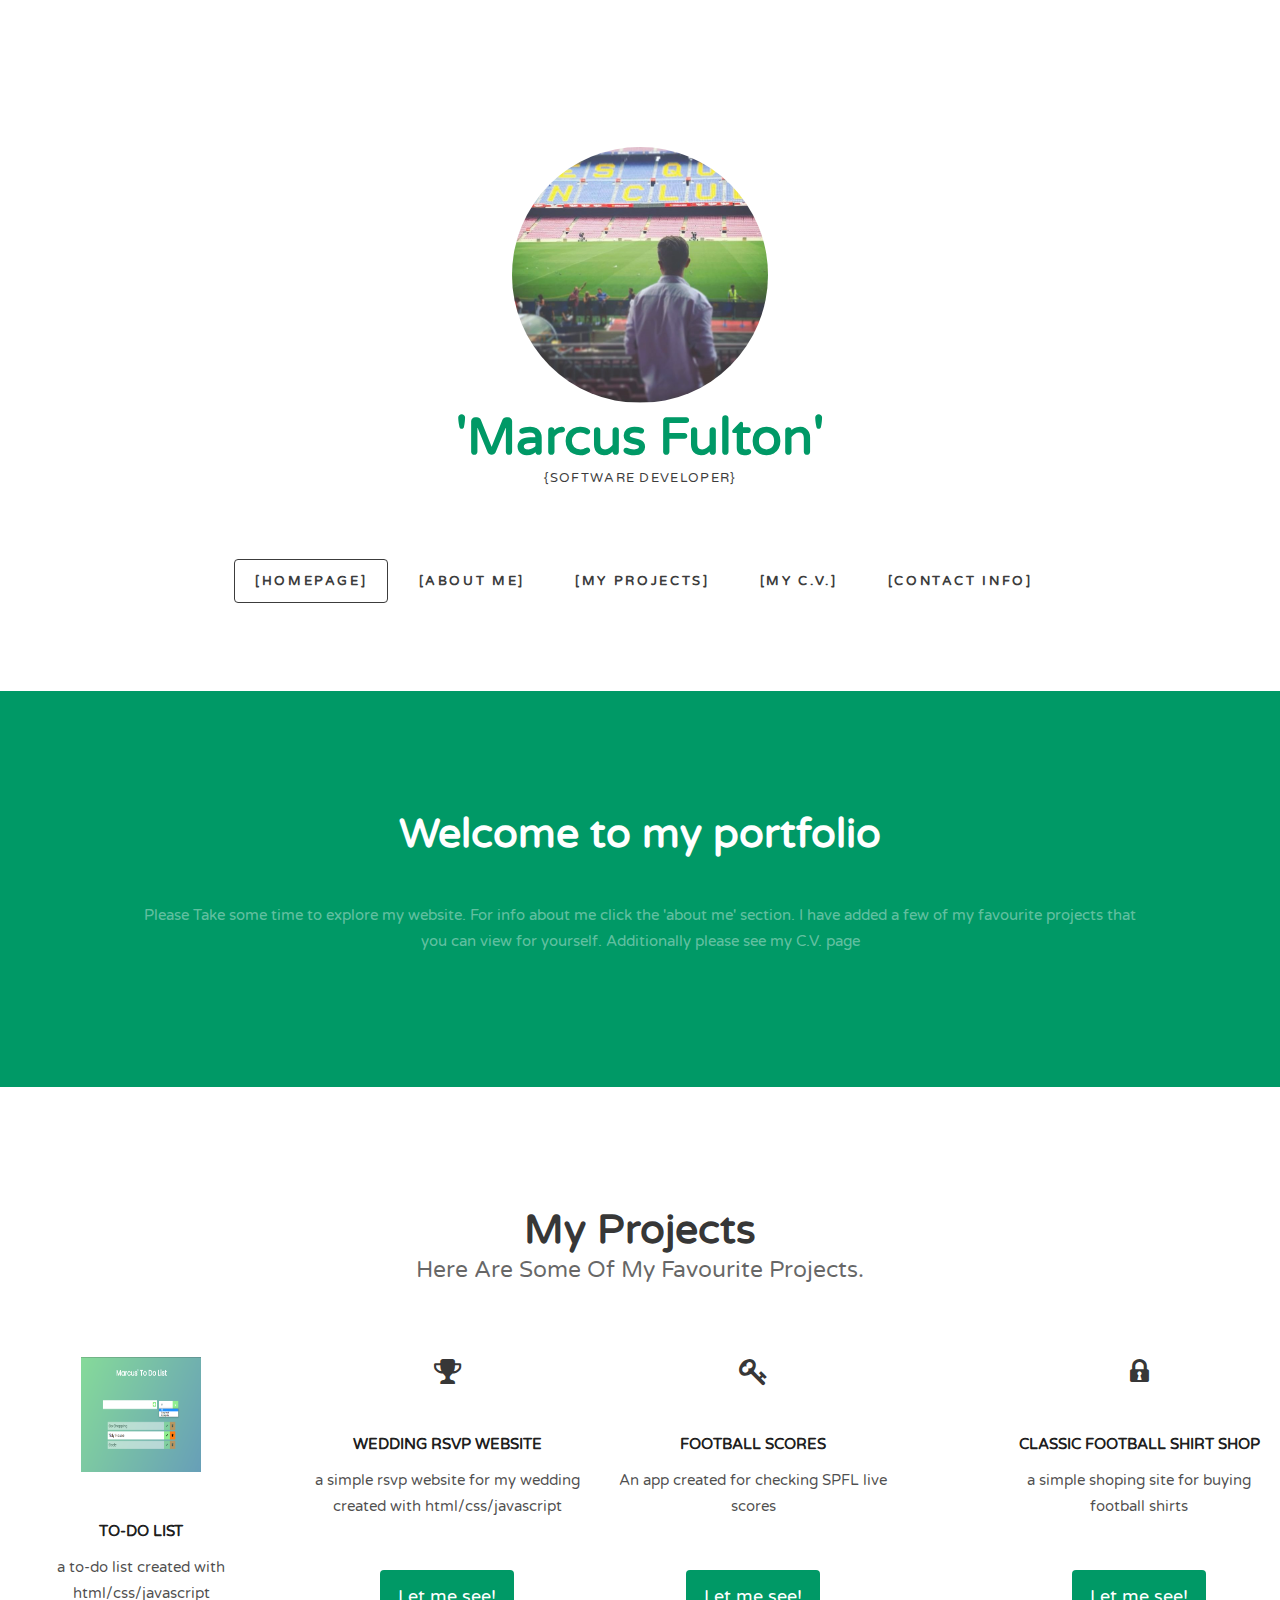
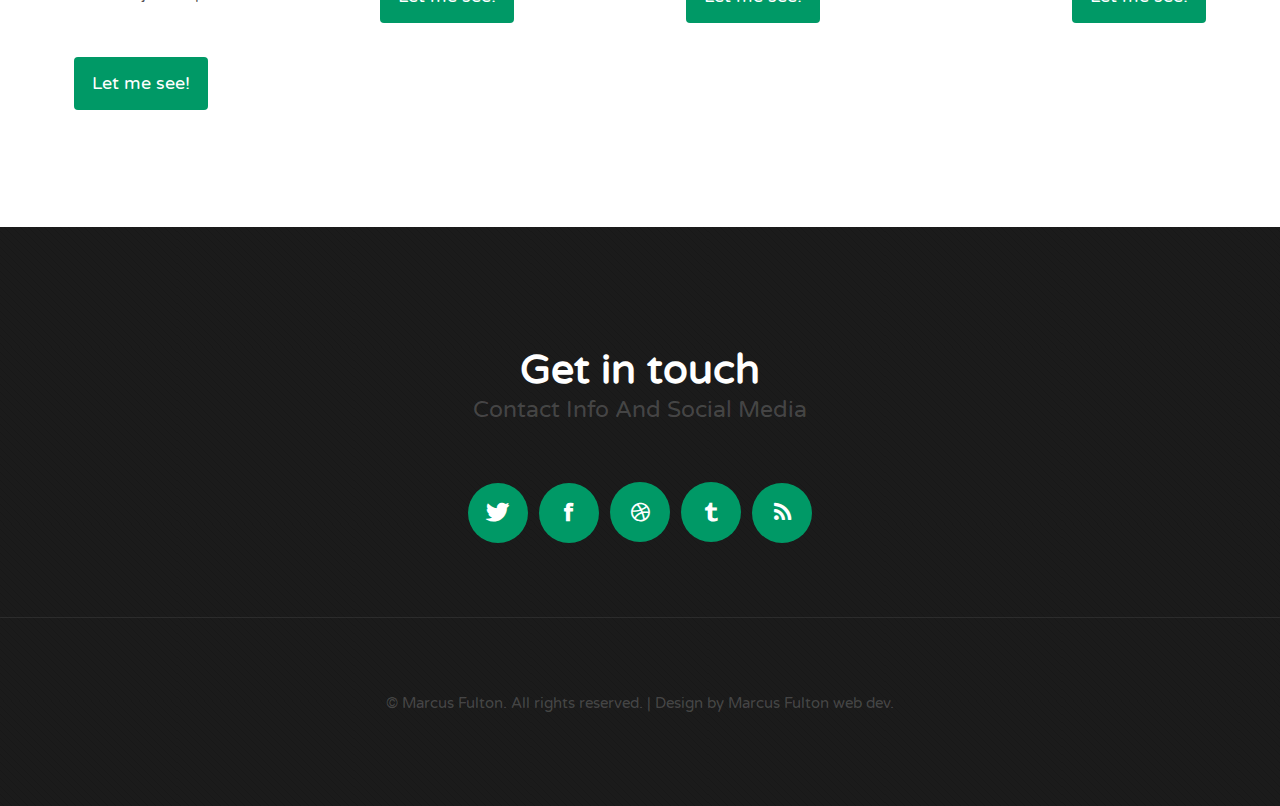
<file: index.html>
<!DOCTYPE html>

<head>
<meta http-equiv="Content-Type" content="text/html; charset=utf-8" />
<meta name="viewport" content="width=device-width, initial-scale=1.0">
<title></title>
<meta name="keywords" content="" />
<meta name="description" content="" />
<link href="http://fonts.googleapis.com/css?family=Varela+Round" rel="stylesheet" />
<link href="default.css" rel="stylesheet" type="text/css" media="all" />
<link href="fonts.css" rel="stylesheet" type="text/css" media="all" />


</head>
<body>
<div id="wrapper1">
	<div id="header-wrapper">
		<div id="header" class="container">
			<div id="logo">  <img class="my-pic" src="me.jpg" alt="picture of me">
				<h1><a href="#">'Marcus Fulton'</a></h1>
				<span>{Software developer}</span> </div>
			<div id="menu">
				<ul>
					<li class="current_page_item"><a href="#" accesskey="1" title="">[Homepage]</a></li>
					<li><a href="#" accesskey="2" title="">[About me]</a></li>
					<li><a href="#" accesskey="3" title="">[My Projects]</a></li>
					<li><a href="#" accesskey="4" title="">[My C.V.]</a></li>
					<li><a href="#" accesskey="5" title="">[Contact Info]</a></li>
				</ul>
			</div>
		</div>
	</div>
	<div id="wrapper2">
		<div id="welcome" class="container">
			<div class="title">
				<h2 id="welcometo">Welcome to my portfolio</h2>
			</div>
			<p>Please Take some time to explore my website.
			For info about me click the 'about me' section.
			I have added a few of my favourite projects that you can view for yourself.
			Additionally please see my C.V. page</p>
		</div>
	</div>
	<div id="wrapper3">
		<div id="portfolio" class="container">
			<div class="title">
				<h2 id="myprojects">My Projects</h2>
				<span class="byline">Here are some of my favourite projects.</span> </div>
			<div class="column1">
				<div class="box">
					<img class="icon Todo-list" src="todoProject.png" alt="todo screenshot" width="120" height="115">
					<h3>To-Do List</h3>
					<p>a to-do list created with html/css/javascript</p>
					<a href="#" class="button button-small">Let me see!</a> </div>
			</div>
			<div class="column2">
				<div class="box">
					<span class="icon icon-trophy"></span>
					<h3>Wedding rsvp website</h3>
					<p>a simple rsvp website for my wedding created with html/css/javascript</p>
					<a href="#" class="button button-small">Let me see!</a> </div>
			</div>
			<div class="column3">
				<div class="box">
					<span class="icon icon-key"></span>
					<h3>Football Scores</h3>
					<p>An app created for checking SPFL live scores</p>
					<a href="#" class="button button-small">Let me see!</a> </div>
			</div>
			<div class="column4">
				<div class="box">
					<span class="icon icon-lock"></span>
					<h3>Classic Football Shirt Shop</h3>
					<p>a simple shoping site for buying football shirts</p>
					<a href="#" class="button button-small">Let me see!</a> </div>
			</div>
		</div>
	</div>
</div>
<div id="footer" class="container">
	<div class="title">
		<h2>Get in touch</h2>
		<span class="byline">Contact Info and social media</span> </div>
	<ul class="contact">
		<li><a href="#" class="icon icon-twitter"><span>Twitter</span></a></li>
		<li><a href="#" class="icon icon-facebook"><span>fb</span></a></li>
		<li><a href="#" class="icon icon-dribbble"><span>Pinterest</span></a></li>
		<li><a href="#" class="icon icon-tumblr"><span>Google+</span></a></li>
		<li><a href="#" class="icon icon-rss"><span>Pinterest</span></a></li>
	</ul>
</div>
<div id="copyright" class="container">
	<p>&copy; Marcus Fulton. All rights reserved. | Design by Marcus Fulton web dev</a>.</p>
</div>
</body>
</html>
</file>
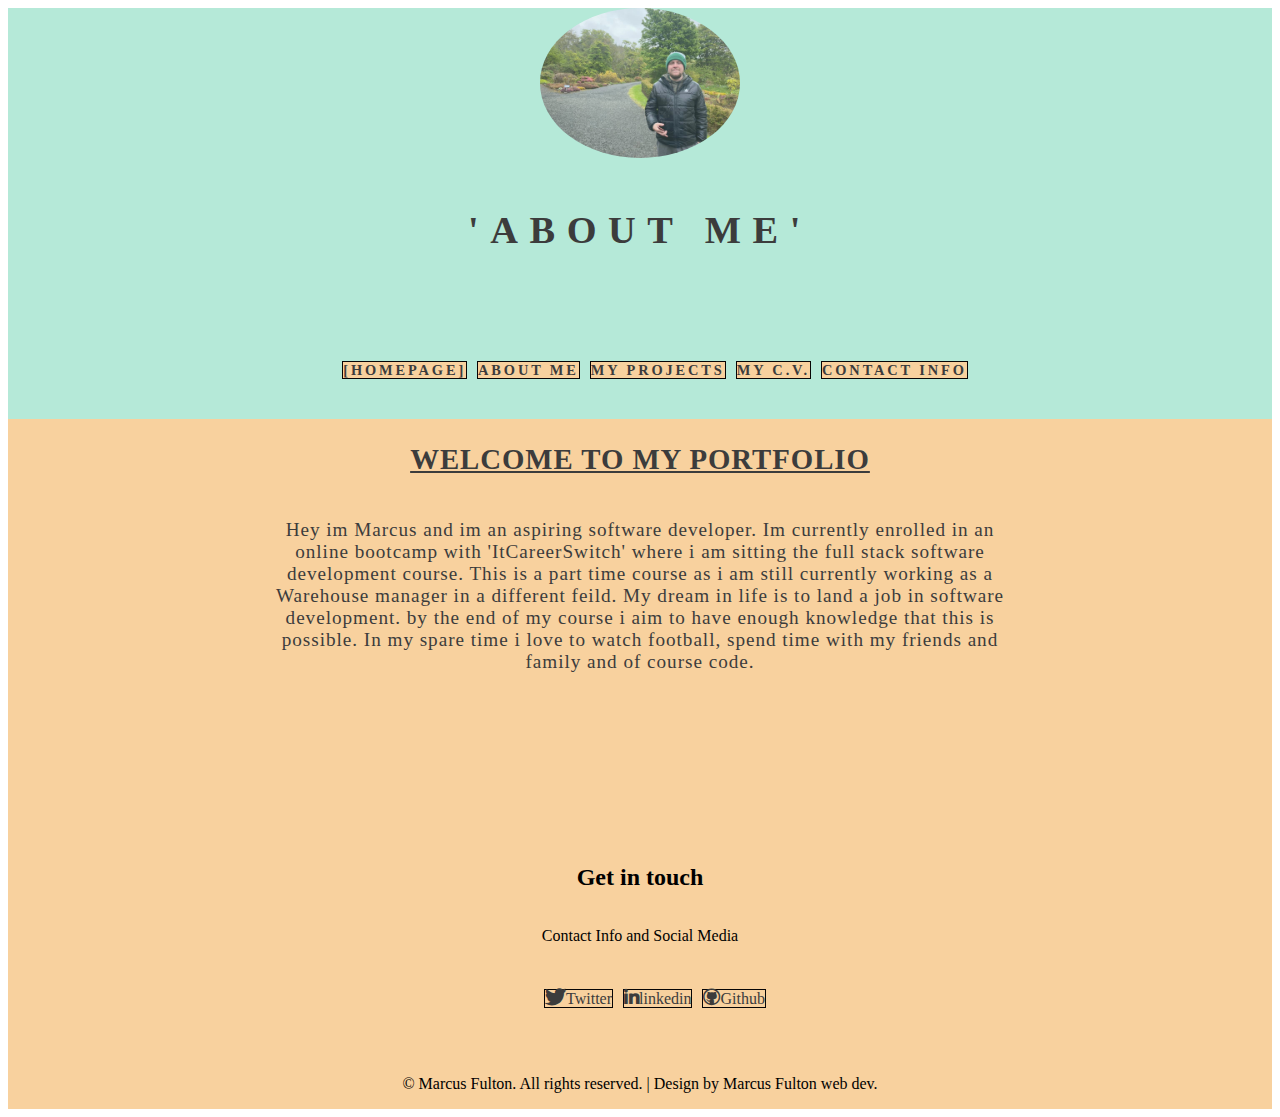
<file: about.html>
<!DOCTYPE html>

<head>
<meta http-equiv="Content-Type" content="text/html; charset=utf-8" />
<meta name="viewport" content="width=device-width, initial-scale=1.0">
<title></title>
<meta name="keywords" content="" />
<meta name="description" content="" />
<link href="http://fonts.googleapis.com/css?family=Varela+Round" rel="stylesheet" />
<link href="style.css" rel="stylesheet" type="text/css" media="all" />
<link href="fonts.css" rel="stylesheet" type="text/css" media="all" />


</head>
<body>
<div id="wrapper1" class="container">
	<div id="wrapper2">
		<div id="header" class="container">
			<div id="imageholder">
			<img class="my-pic" src="me2.png" alt="picture of me2"> </div>
			<div id="logo">
				<h1 id="mf">'About Me'</h1>
			</div>
			<div id="menu">
				<ul>
					<li class="current_page_item"><a href="index.html" title="homepage">[Homepage]</a></li>
					<li><a href="#" accesskey="2" title="">About me</a></li>
					<li><a href="#" accesskey="3" title="">My Projects</a></li>
					<li><a href="#" accesskey="4" title="">My C.V.</a></li>
					<li><a href="#" accesskey="5" title="">Contact Info</a></li>
				</ul>
			</div>
		</div>
	</div>
	<div id="wrapper3">
		<div id="welcome-wrapper" class="container">
			<div id="w-title" class="title">
				<h2 id="welcometo">Welcome to my portfolio</h2>
			</div>
			<p id="welcpara">Hey im Marcus and im an aspiring software developer.
                Im currently enrolled in an online bootcamp with 'ItCareerSwitch' where i am sitting the full stack software development course.
                This is a part time course as i am still currently working as a Warehouse manager in a different feild.
                My dream in life is to land a job in software development. by the end of my course i aim to have enough knowledge that this is possible.
                In my spare time i love to watch football, spend time with my friends and family and of course code.
            </p>
		</div>
	</div>
	</div>

<div id="footer-wrapper" class="container">
	<div id="f-title" class="title">
		<h2 id="getit">Get in touch</h2>
		<p id="contact-inf">Contact Info and Social Media</p>
	<ul class="contact">
		<li><a href="https://twitter.com/ScottishJavasc1" class="icon icon-twitter"><span>Twitter</span></a></li>
		<li><a href="https://linkedin.com/in/marcus-fulton1110" class="icon icon-linkedin"><span>linkedin</span></a></li>
		<li><a href="https://github.com/marcusfulton11" class="icon icon-github"><span>Github</span></a></li>
	</ul>
	</div>
</div>
<div id="copyright-wrapper" class="container">
	<p>&copy; Marcus Fulton. All rights reserved. | Design by Marcus Fulton web dev</a>.</p>
</div>
	

</body>
</html>
</file>
<file: default.css>
html, body
	{
		height: 100%;
	}
	
	body
	{
		margin: 0px;
		padding: 0px;
		background: #1B1B1B url(images/overlay.png) repeat;
		font-family: 'Varela Round', sans-serif;
		font-size: 11pt;
		font-weight: 400;
		color: #000000;
	}
	
	
	h1, h2, h3
	{
		margin: 0;
		padding: 0;
	}
	
	p, ol, ul
	{
		margin-top: 0;
	}
	
	ol, ul
	{
		padding: 0;
		list-style: none;
	}
	
	p
	{
		line-height: 180%;
	}
	
	
	a
	{
		color: #0000FF;
	}
	
	a:hover
	{
		text-decoration: none;
	}
	

	.container
	{
		margin: 0px auto;
		width: 100%;
	}
	

/*********************************************************************************/
/* Form Style                                                                    */
/*********************************************************************************/
		
			form label
			{
				display: block;
				text-align: left;
				margin-bottom: 0.5em;
			}
			
			form .submit
			{
				margin-top: 2em;
				background: #77128F;
				border-radius: 8px;
				line-height: 1.5em;
				font-size: 1.3em;
			}
		
			form input.text,
			form select,
			form textarea
			{
				position: relative;
				-webkit-appearance: none;
				display: block;
				border: 0;
				background: #fff;
				background: rgba(255,255,255,0.75);
				width: 100%;
				border-radius: 0.50em;
				margin: 1em 0em;
				padding: 1.50em 1em;
				box-shadow: inset 0 0.1em 0.1em 0 rgba(0,0,0,0.05);
				border: solid 1px rgba(0,0,0,0.15);
				-moz-transition: all 0.35s ease-in-out;
				-webkit-transition: all 0.35s ease-in-out;
				-o-transition: all 0.35s ease-in-out;
				-ms-transition: all 0.35s ease-in-out;
				transition: all 0.35s ease-in-out;
				font-family: 'Source Sans Pro', sans-serif;
				font-size: 1em;
				outline: none;
			}


				form input.text:focus,
				form select:focus,
				form textarea:focus
				{
					box-shadow: 0 0 2px 1px #E0E0E0;
					background: #fff;
				}
				
				form textarea
				{
					min-height: 12em;
				}

				form .formerize-placeholder
				{
					color: #555 !important;
				}

				form ::-webkit-input-placeholder
				{
					color: #555 !important;
				}

				form :-moz-placeholder
				{
					color: #555 !important;
				}

				form ::-moz-placeholder
				{
					color: #555 !important;
				}

				form :-ms-input-placeholder
				{
					color: #555 !important;
				}

				form ::-moz-focus-inner
				{
					border: 0;
				}


/*********************************************************************************/
/* Image Style                                                                   */
/*********************************************************************************/

	.image
	{
		display: inline-block;
		border: 1px solid rgba(0,0,0,.1);
	}
	
	.image img
	{
		display: block;
		width: 100%;
	}
	
	.image-full
	{
		display: block;
		width: 100%;
		margin: 0 0 3em 0;
	}
	
	.image-left
	{
		float: left;
		margin: 0 2em 2em 0;
	}
	
	.image-centered
	{
		display: block;
		margin: 0 0 2em 0;
	}
	
	.image-centered img
	{
		margin: 0 auto;
		width: auto;
	}


/*********************************************************************************/
/* Social Icon Styles                                                            */
/*********************************************************************************/

	ul.contact
	{
		margin: 0;
		padding: 1em 0em 0em 0em;
		list-style: none;
	}
	
	ul.contact li
	{
		display: inline-block;
		padding: 0em 0.20em;
		font-size: 1.2em;
	}
	
	ul.contact li span
	{
		display: none;
		margin: 0;
		padding: 0;
	}
	
	ul.contact li a
	{
		color: #fff;
	}
	
	ul.contact li a:before
	{
		display: inline-block;
		width: 60px;
		height: 60px;
		line-height: 60px;
		background: #009966;
		border-radius: 30px;
		text-align: center;
	}
	

/*********************************************************************************/
/* Button Style                                                                  */
/*********************************************************************************/

	.button
	{
		display: inline-block;
		margin-top: 2em;
		padding: 0.6em 1em;
		background: #009966;
		border-radius: 4px;
		line-height: 1.8em;
		text-decoration: none;
		font-weight: 400;
		font-size: 1.2em;
		color: #FFF;
	}
	
	.button:before
	{
		display: inline-block;
		background: #8DCB89;
		margin-right: 1em;
		width: 40px;
		height: 40px;
		line-height: 40px;
		border-radius: 20px;
		text-align: center;
		color: #272925;
	}
	

		
/*********************************************************************************/
/* Heading Titles                                                                */
/*********************************************************************************/

	.title
	{
		margin-bottom: 3em;
	}
	
	.title h2
	{
		font-size: 2.8em;
		color: #261300;
	}
	
	.title .byline
	{
		letter-spacing: 0.15em;
		text-transform: uppercase;
		font-weight: 400;
		font-size: 1.1em;
		color: #6F6F6F;
	}

/*********************************************************************************/
/* Header                                                                        */
/*********************************************************************************/

	#header-wrapper
	{
		overflow: hidden;
		padding: 5em 0em;
	}


/*********************************************************************************/
/* Logo                                                                          */
/*********************************************************************************/

	#logo
	{
		padding: 5em 0em;
		text-align: center;
	}
	
	#logo h1
	{
		font-size: 3.5em;
	}
	
	/*"marcus fulton logo*/
	#logo h1 a
	{
		color: #009966;
	}

	#logo a
	{
		text-decoration: none;
	}
	
	#logo span
	{
		letter-spacing: 0.10em;
		text-transform: uppercase;
		font-size: 0.90em;
		color: #3C3C3C;
	}

	#logo span a
	{
		color: #3C3C3C;
	}
	
	img.my-pic
	{
		border-radius: 50%;
		opacity: 0.8;
		max-width: 20%;
		height: auto;
	}

/*********************************************************************************/
/* Menu                                                                          */
/*********************************************************************************/

	#menu ul
	{
		text-align: center;
	}
	
	#menu li
	{
		display: inline-block;
	}
	
	#menu li a, #menu li span
	{
		display: inline-block;
		margin-left: 0.50em;
		padding: 1em 1.5em;
		letter-spacing: 0.20em;
		text-decoration: none;
		font-size: 0.90em;
		font-weight: 600;
		text-transform: uppercase;
		outline: 0;
		color: #3C3C3C;
	}
	
	#menu .current_page_item a
	{
		border: 1px solid #3C3C3C;
		border-radius: 4px;
	}
	


/*********************************************************************************/
/* Wrapper                                                                       */
/*********************************************************************************/

	#wrapper1
	{
		background: #fff;
	}

	#wrapper2
	{
		background: #009966;
	}

	#wrapper3
	{
		overflow: hidden;
		padding: 0em 0em 8em 0em;
		background: #FFF;
	}
	
	#wrapper4
	{
		overflow: hidden;
		padding: 8em 0em 4em 0em;
	}

/*********************************************************************************/
/* Welcome                                                                       */
/*********************************************************************************/

	#welcome
	{
		overflow: hidden;
		width: 1000px;
		padding: 8em 100px 8em 100px;
		text-align: center;
		color: rgba(255,255,255,0.4);
	}
	
	#welcome .content
	{
		padding: 0em 8em;
	}
	
	#welcome .title h2
	{
		color: rgba(255,255,255,1);
	}
	
	#welcome a,
	#welcome strong
	{
		color: rgba(255,255,255,0.6);
	}


/*********************************************************************************/
/* Footer                                                                        */
/*********************************************************************************/

	#footer
	{
		padding: 8em 0em 5em 0em;
		text-align: center;
	}

	
	#footer .title h2
	{
		color: rgba(255,255,255,1);
	}


	#footer .title .byline
	{
		letter-spacing: normal;
		text-transform: capitalize;
		font-size: 1.6em;
		color: rgba(255,255,255,0.2);
	}

/*********************************************************************************/
/* Copyright                                                                     */
/*********************************************************************************/

	#copyright
	{
		overflow: hidden;
		padding: 5em 0em;
		border-top: 1px solid rgba(255,255,255,0.08);
	}
	
	#copyright p
	{
		text-align: center;
		color: rgba(255,255,255,0.2);
	}
	
	#copyright a
	{
		text-decoration: none;
		color: rgba(255,255,255,0.4);
	}

/*********************************************************************************/
/* Newsletter                                                                    */
/*********************************************************************************/

	#newsletter
	{
		overflow: hidden;
		padding: 8em 0em;
		background: #EDEDED;
		text-align: center;
	}
	
	#newsletter .title h2
	{
		color: rgba(0,0,0,0.8);
	}
	
	#newsletter .content
	{
		width: 600px;
		margin: 0px auto;
	}
	
/*********************************************************************************/
/* Portfolio                                                                     */
/*********************************************************************************/

	#portfolio
	{
		padding-top: 8em;
	}
	
	#portfolio .box
	{
		text-align: center;
		color: rgba(0,0,0,0.7);
	}
	
	#portfolio h3
	{
		display: block;
		padding-bottom: 1em;
		text-transform: uppercase;
		font-size: 1em;
		color: rgba(0,0,0,0.9);
	}

	#portfolio .title
	{
		margin-bottom: 5em;
		text-align: center;
	}

	#portfolio .title h2
	{
		color: rgba(0,0,0,0.8);
	}

	#portfolio .title .byline
	{
		letter-spacing: normal;
		text-transform: capitalize;
		font-size: 1.6em;
		color: rgba(0,0,0,0.6);
	}
	
	#portfolio .icon
	{
		display: inline-block;
		margin-bottom: 2em;
		font-size: 1.6em;
		color: rgba(0,0,0,0.8);
	}

	.column1,
	.column2,
	.column3,
	.column4
	{
		width: 282px;
	}
	
	.column1,
	.column2,
	.column3
	{
		float: left;
		margin-right: 24px;
	}
	
	.column4
	{
		float: right;
	}

/*********************************************************************************/
/* Three Columns                                                                 */
/*********************************************************************************/

	#three-column
	{
		overflow: hidden;
		padding-bottom: 4em;
		text-align: center;
	}
	
	#three-column h2
	{
		margin: 1em 0em;
		text-transform: uppercase;
		font-size: 1.5em;
		font-weight: 700;
	}
	
	#three-column .icon
	{
		position: relative;
		display: block;
		margin: 0px auto 0.80em auto;
		line-height: 150px;
		font-size: 4em;
		width: 150px;
		height: 150px;
		border-radius: 100px;
		text-align: center;
		color: #632F00;
		
	}
		
	#three-column #tbox1,
	#three-column #tbox2,
	#three-column #tbox3
	{
		float: left;
		width: 320px;
		padding: 80px 40px 80px 40px;
	}
	
	#three-column .title
	{
		letter-spacing: 0.10em;
		text-align: center;
		text-transform: uppercase;
	}
	
	#three-column .title h2
	{
		font-size: 1.60em;
		font-weight: 900;
		font-family: 'Open Sans', sans-serif;
		color: #261300;
	}
	
	#three-column .title .byline
	{
		padding-top: 0.50em;
		font-size: 0.90em;
		color: #858585;
	}

	#three-column .arrow-down
	{
		border-top-color: #292929;
	}



	/*********************************************************************************/
   /* Media Query for mobile                                                        */
  /*********************************************************************************/

  @media screen and (max-width: 600px) {
	html,body
	{

		overflow-x: hidden; 
	}

	body
	{
		font-size: 70%;
		font-weight: 400;
		background: #1B1B1B url(images/overlay.png) repeat;
		background-size: 10vw;
	}

	#menu li
	{
		display: grid;
	}

	.title {
		text-align: left;
		font-size: 70%;
	}

	.welcome
	{
		font-size: 130%;
		padding-left: 0%;
	}

	.portfolio {
		font-size: 140%;
		display: inline-block;
		
	}

	p {
	  display: none;
	}

	.container
	{
		margin: 10% auto;
		width: 100%;
	}


	span.byline {
		display: none;
	}
  }
</file>
<file: style.css>
#wrapper1 { /* Main container for all content*/

     border: none;

}

#wrapper2 { /* container for my header section with nav */
    display: flex;
    justify-content: center;
    height: 100%;
    width: 100%;
    background-color: #b5e9d8;
}

a, a:link {
    color: #3C3C3C;
    border: 1px solid rgb(7, 5, 5);
    text-decoration: none; 
    background-color: rgb(248, 209, 158);
    cursor: pointer;
  }

  a:focus {
    background-color: rgb(12, 12, 12);
      color: rgb(255, 255, 255);
  }

  a:hover {
    background-color: #204b3c;
    color: rgb(216, 205, 48);
  }

  a:active {
    background-color: rgb(11, 10, 15);
    color: rgb(11, 20, 16);
  }


  #imageholder {
      display: flex;
      justify-content: center;
  }

  img.my-pic {
    display: flex;
    justify-self: center;
    border-radius: 50%;
    opacity: 0.8;
    width: 200px;
    /* border: 10px solid rgb(7, 5, 5); */

}


#mf {
    display: flex;
    justify-content: center;
    color:#3C3C3C;
    margin-top: 50px;
    font-size: 240%;
    letter-spacing: 0.30em;
    text-transform: uppercase;

}

#sd {
    display: flex;
    justify-content: center;
    margin-top: 50px;
    color: #3C3C3C;
    font-size: 1em;
    letter-spacing: 0.30em;
    text-transform: uppercase;
}

ul {
    list-style-type: none;
    display: flex;
    flex-direction: row; 
    flex-wrap: wrap;
  }

li {
    margin: 10px;
    margin-left: 0%;
}

#menu {
    margin-top: 100px;
    margin-bottom: 30px;
    margin-left: 0vw;
    letter-spacing: 0.20em;
    font-size: 0.90em;
    font-weight: 600;
    text-transform: uppercase;
    color: #3C3C3C;
}

/****** welcome section **********/


#wrapper3 { /* container for welcome */
    /* border: 10px solid rgb(0, 255, 85); */
    height: 100%;
    width: 100%;
    display: flex;
    justify-content: center;
    background-color: rgb(248, 209, 158);
}

#welcome-wrapper {
    display: flex;
    flex-direction:column;
    justify-content: center;
    /* border: 10px solid rgb(37, 43, 39); */
    width: 58%;
    margin-bottom: 10%;
    letter-spacing: 0.05em;
    font-size: 1.2em;
    font-weight: 500;
    color: #3C3C3C;
    
    
}

#w-title {
    display:flex;
    justify-content: center;
    text-transform: uppercase;
    text-decoration: underline;
}

#welcpara {
    text-align: center;
}

/******** middle project section **********/


#wrapper4 { /* container for projects */
    display: flex;
    justify-content: center;
    background-color: #b5e9d8;
    /* border: 10px solid #b5e9d8; */
    height: 100%;
    width: 100%;
    padding-bottom: 20px;
}

#myprojects {
    border: 10px solid #b5e9d8;
    display:flex;
    justify-content: center;
    text-decoration: underline;
    
}

#proj-title {
    display:flex;
    flex-direction: column;
    justify-content: center;
    text-transform: uppercase;
    text-decoration: none;
    letter-spacing: 0.05em;
    
}

.byline {
    border: 10px solid #b5e9d8;
    display:flex;
    justify-content: center;
    text-transform: none;
    text-decoration: none;
    font-size: 1.2em;
    font-weight: 500;
    letter-spacing: 0.05em;
    
}

#proj-div {
    border: 10px solid #b5e9d8;
    display: flex;
    flex-direction: column;
    
}

#listed-proj1 {
    border: 10px solid #b5e9d8;
    display: flex;
    justify-content: center;
    align-items: center;
    width: 100%;

}

#listed-proj2 {
    border: 10px solid #b5e9d8;
    display: flex;
    justify-content: center;
    align-items: center;
    width: 100%;

}

h3 {
    text-shadow: 1px 1px rgb(255, 255, 255);
}

.column1 {
    width: 50%;
    height: 50%;
}
.column2 {
    width: 50%;
    height: 50%;
}
.column3 {
    width: 50%;
    height: 50%;
}
.column4 {
    width: 50%;
    height: 50%;
}

div.box {
    border: 10px solid #b5e9d8;
    font-size: 1em;
    font-weight: 500;
    letter-spacing: 0.05em;
    display: grid;
    justify-items: center;
}

.screenshot-image {
    border-radius: 15%;
}

.button-small {
    border-radius: 20%;
}


/******** footer section *********/


#footer-wrapper { /* footer container */
    /* border: 10px solid rgb(255, 0, 170); */
    height: 100%;
    width: 100%;
    background-color: rgb(248, 209, 158);
    padding-top: 2%;
    padding-bottom: 2%;
}

#f-title {
    display: grid;
    justify-content: center;
}

#getit {
    display: flex;
    justify-content: center;
}

#contact-inf {
    display: flex;
    justify-content: center;
}


#copyright-wrapper { /* copyright container */
    /* border: 10px solid rgb(0, 217, 255); */
    background-color: rgb(248, 209, 158);
    height: 100%;
    width: 100%;
    display: flex;
    justify-content: center;
}

/****** smaller screen sizes *******/

@media (min-width: 600px) {

    h3.small{display:none}
    h3.big {display:inline-block}
}
@media only screen and (max-width: 600px) {
    #mf {
    font-size: 180%;
    letter-spacing: 0.1em;
    text-transform: uppercase;
    }

    ul {
        list-style-type: none;
        display: flex;
        flex-direction: column; 
        flex-wrap: wrap;
        margin: 0;
       
      }

      a, a:link {
        border: none
    }

    li {
    border: 1px solid rgb(7, 5, 5);
    width: 90%;
    display: flex;
    justify-content: center;
    background-color: rgb(248, 209, 158);
    
    }

    #w-title {
        font-size: 0.4em;
    }

    #welcpara {
        font-size: 0.7em;
    }

    h3 {
        font-size: 0.9em;
    }

    .proj-para {
        display: none;
    }

    .button-small {
        border: 1px solid rgb(7, 5, 5) !important;
    }

    h3.small {display:inline-block}
    h3.big {display:none}

    ul.contact {
        margin-right: 35px;
    }

}
@media only screen and (max-width: 1000px) {

}
</file>
<file: fonts.css>
@charset 'UTF-8';

@font-face
{
	font-family: 'FontAwesome';
	src: url('fonts/fontawesome-webfont.eot?v=3.0.1');
	src: url('fonts/fontawesome-webfont.eot?#iefix&v=3.0.1') format('embedded-opentype'),
	     url('fonts/fontawesome-webfont.woff?v=3.0.1') format('woff'),
	     url('fonts/fontawesome-webfont.ttf?v=3.0.1') format('truetype'),
	     url('fonts/fontawesome-webfont.svg#FontAwesome') format('svg');
	font-weight: normal;
	font-style: normal;
}

@font-face
{
	font-family: 'Font-Awesome-Social';
	src: url('fonts/fontawesome-social-webfont.eot');
	src: url('fonts/fontawesome-social-webfont.eot?#iefix') format('embedded-opentype'),
	     url('fonts/fontawesome-social-webfont.woff') format('woff'),
		 url('fonts/fontawesome-social-webfont.ttf') format('truetype'),
		 url('fonts/fontawesome-social-webfont.svg#Font-Awesome-More') format('svg');
	font-weight: normal;
	font-style: normal;
}

/*********************************************************************************/
/* Icons                                                                         */
/*********************************************************************************/

	/*
		Powered by:
		
		Font Awesome (http://fortawesome.github.com/Font-Awesome/)
		Font Awesome More (http://gregoryloucas.github.com/Font-Awesome-More/)
	*/

	.icon
	{
		text-decoration: none;
	}

		.icon:before
		{
			font-size: 1.25em;
			text-decoration: none;
			font-family: FontAwesome;
			font-weight: normal;
			font-style: normal;
			-webkit-text-rendering: optimizeLegibility;
			-moz-text-rendering: optimizeLegibility;
			-ms-text-rendering: optimizeLegibility;
			-o-text-rendering: optimizeLegibility;
			text-rendering: optimizeLegibility;
			-webkit-font-smoothing: antialiased;
			-moz-font-smoothing: antialiased;
			-ms-font-smoothing: antialiased;
			-o-font-smoothing: antialiased;
			font-smoothing: antialiased;
			-webkit-font-feature-settings: "liga" 1, "dlig" 1;
			-moz-font-feature-settings: "liga=1, dlig=1";
			-ms-font-feature-settings: "liga" 1, "dlig" 1;
			-o-font-feature-settings: "liga" 1, "dlig" 1;
			font-feature-settings: "liga" 1, "dlig" 1;
		}

		.icon-glass:before                { content: "\f000"; }
		.icon-music:before                { content: "\f001"; }
		.icon-search:before               { content: "\f002"; }
		.icon-envelope:before             { content: "\f003"; }
		.icon-heart:before                { content: "\f004"; }
		.icon-star:before                 { content: "\f005"; }
		.icon-star-empty:before           { content: "\f006"; }
		.icon-user:before                 { content: "\f007"; }
		.icon-film:before                 { content: "\f008"; }
		.icon-th-large:before             { content: "\f009"; }
		.icon-th:before                   { content: "\f00a"; }
		.icon-th-list:before              { content: "\f00b"; }
		.icon-ok:before                   { content: "\f00c"; }
		.icon-remove:before               { content: "\f00d"; }
		.icon-zoom-in:before              { content: "\f00e"; }

		.icon-zoom-out:before             { content: "\f010"; }
		.icon-off:before                  { content: "\f011"; }
		.icon-signal:before               { content: "\f012"; }
		.icon-cog:before                  { content: "\f013"; }
		.icon-trash:before                { content: "\f014"; }
		.icon-home:before                 { content: "\f015"; }
		.icon-file:before                 { content: "\f016"; }
		.icon-time:before                 { content: "\f017"; }
		.icon-road:before                 { content: "\f018"; }
		.icon-download-alt:before         { content: "\f019"; }
		.icon-download:before             { content: "\f01a"; }
		.icon-upload:before               { content: "\f01b"; }
		.icon-inbox:before                { content: "\f01c"; }
		.icon-play-circle:before          { content: "\f01d"; }
		.icon-repeat:before               { content: "\f01e"; }

		/* \f020 doesn't work in Safari. all shifted one down */
		.icon-refresh:before              { content: "\f021"; }
		.icon-list-alt:before             { content: "\f022"; }
		.icon-lock:before                 { content: "\f023"; }
		.icon-flag:before                 { content: "\f024"; }
		.icon-headphones:before           { content: "\f025"; }
		.icon-volume-off:before           { content: "\f026"; }
		.icon-volume-down:before          { content: "\f027"; }
		.icon-volume-up:before            { content: "\f028"; }
		.icon-qrcode:before               { content: "\f029"; }
		.icon-barcode:before              { content: "\f02a"; }
		.icon-tag:before                  { content: "\f02b"; }
		.icon-tags:before                 { content: "\f02c"; }
		.icon-book:before                 { content: "\f02d"; }
		.icon-bookmark:before             { content: "\f02e"; }
		.icon-print:before                { content: "\f02f"; }

		.icon-camera:before               { content: "\f030"; }
		.icon-font:before                 { content: "\f031"; }
		.icon-bold:before                 { content: "\f032"; }
		.icon-italic:before               { content: "\f033"; }
		.icon-text-height:before          { content: "\f034"; }
		.icon-text-width:before           { content: "\f035"; }
		.icon-align-left:before           { content: "\f036"; }
		.icon-align-center:before         { content: "\f037"; }
		.icon-align-right:before          { content: "\f038"; }
		.icon-align-justify:before        { content: "\f039"; }
		.icon-list:before                 { content: "\f03a"; }
		.icon-indent-left:before          { content: "\f03b"; }
		.icon-indent-right:before         { content: "\f03c"; }
		.icon-facetime-video:before       { content: "\f03d"; }
		.icon-picture:before              { content: "\f03e"; }

		.icon-pencil:before               { content: "\f040"; }
		.icon-map-marker:before           { content: "\f041"; }
		.icon-adjust:before               { content: "\f042"; }
		.icon-tint:before                 { content: "\f043"; }
		.icon-edit:before                 { content: "\f044"; }
		.icon-share:before                { content: "\f045"; }
		.icon-check:before                { content: "\f046"; }
		.icon-move:before                 { content: "\f047"; }
		.icon-step-backward:before        { content: "\f048"; }
		.icon-fast-backward:before        { content: "\f049"; }
		.icon-backward:before             { content: "\f04a"; }
		.icon-play:before                 { content: "\f04b"; }
		.icon-pause:before                { content: "\f04c"; }
		.icon-stop:before                 { content: "\f04d"; }
		.icon-forward:before              { content: "\f04e"; }

		.icon-fast-forward:before         { content: "\f050"; }
		.icon-step-forward:before         { content: "\f051"; }
		.icon-eject:before                { content: "\f052"; }
		.icon-chevron-left:before         { content: "\f053"; }
		.icon-chevron-right:before        { content: "\f054"; }
		.icon-plus-sign:before            { content: "\f055"; }
		.icon-minus-sign:before           { content: "\f056"; }
		.icon-remove-sign:before          { content: "\f057"; }
		.icon-ok-sign:before              { content: "\f058"; }
		.icon-question-sign:before        { content: "\f059"; }
		.icon-info-sign:before            { content: "\f05a"; }
		.icon-screenshot:before           { content: "\f05b"; }
		.icon-remove-circle:before        { content: "\f05c"; }
		.icon-ok-circle:before            { content: "\f05d"; }
		.icon-ban-circle:before           { content: "\f05e"; }

		.icon-arrow-left:before           { content: "\f060"; }
		.icon-arrow-right:before          { content: "\f061"; }
		.icon-arrow-up:before             { content: "\f062"; }
		.icon-arrow-down:before           { content: "\f063"; }
		.icon-share-alt:before            { content: "\f064"; }
		.icon-resize-full:before          { content: "\f065"; }
		.icon-resize-small:before         { content: "\f066"; }
		.icon-plus:before                 { content: "\f067"; }
		.icon-minus:before                { content: "\f068"; }
		.icon-asterisk:before             { content: "\f069"; }
		.icon-exclamation-sign:before     { content: "\f06a"; }
		.icon-gift:before                 { content: "\f06b"; }
		.icon-leaf:before                 { content: "\f06c"; }
		.icon-fire:before                 { content: "\f06d"; }
		.icon-eye-open:before             { content: "\f06e"; }

		.icon-eye-close:before            { content: "\f070"; }
		.icon-warning-sign:before         { content: "\f071"; }
		.icon-plane:before                { content: "\f072"; }
		.icon-calendar:before             { content: "\f073"; }
		.icon-random:before               { content: "\f074"; }
		.icon-comment:before              { content: "\f075"; }
		.icon-magnet:before               { content: "\f076"; }
		.icon-chevron-up:before           { content: "\f077"; }
		.icon-chevron-down:before         { content: "\f078"; }
		.icon-retweet:before              { content: "\f079"; }
		.icon-shopping-cart:before        { content: "\f07a"; }
		.icon-folder-close:before         { content: "\f07b"; }
		.icon-folder-open:before          { content: "\f07c"; }
		.icon-resize-vertical:before      { content: "\f07d"; }
		.icon-resize-horizontal:before    { content: "\f07e"; }

		.icon-bar-chart:before            { content: "\f080"; }
		.icon-twitter-sign:before         { content: "\f081"; }
		.icon-facebook-sign:before        { content: "\f082"; }
		.icon-camera-retro:before         { content: "\f083"; }
		.icon-key:before                  { content: "\f084"; }
		.icon-cogs:before                 { content: "\f085"; }
		.icon-comments:before             { content: "\f086"; }
		.icon-thumbs-up:before            { content: "\f087"; }
		.icon-thumbs-down:before          { content: "\f088"; }
		.icon-star-half:before            { content: "\f089"; }
		.icon-heart-empty:before          { content: "\f08a"; }
		.icon-signout:before              { content: "\f08b"; }
		.icon-linkedin-sign:before        { content: "\f08c"; }
		.icon-pushpin:before              { content: "\f08d"; }
		.icon-external-link:before        { content: "\f08e"; }

		.icon-signin:before               { content: "\f090"; }
		.icon-trophy:before               { content: "\f091"; }
		.icon-github-sign:before          { content: "\f092"; }
		.icon-upload-alt:before           { content: "\f093"; }
		.icon-lemon:before                { content: "\f094"; }
		.icon-phone:before                { content: "\f095"; }
		.icon-check-empty:before          { content: "\f096"; }
		.icon-bookmark-empty:before       { content: "\f097"; }
		.icon-phone-sign:before           { content: "\f098"; }
		.icon-twitter:before              { content: "\f099"; }
		.icon-facebook:before             { content: "\f09a"; }
		.icon-github:before               { content: "\f09b"; }
		.icon-unlock:before               { content: "\f09c"; }
		.icon-credit-card:before          { content: "\f09d"; }
		.icon-rss:before                  { content: "\f09e"; }

		.icon-hdd:before                  { content: "\f0a0"; }
		.icon-bullhorn:before             { content: "\f0a1"; }
		.icon-bell:before                 { content: "\f0a2"; }
		.icon-certificate:before          { content: "\f0a3"; }
		.icon-hand-right:before           { content: "\f0a4"; }
		.icon-hand-left:before            { content: "\f0a5"; }
		.icon-hand-up:before              { content: "\f0a6"; }
		.icon-hand-down:before            { content: "\f0a7"; }
		.icon-circle-arrow-left:before    { content: "\f0a8"; }
		.icon-circle-arrow-right:before   { content: "\f0a9"; }
		.icon-circle-arrow-up:before      { content: "\f0aa"; }
		.icon-circle-arrow-down:before    { content: "\f0ab"; }
		.icon-globe:before                { content: "\f0ac"; }
		.icon-wrench:before               { content: "\f0ad"; }
		.icon-tasks:before                { content: "\f0ae"; }

		.icon-filter:before               { content: "\f0b0"; }
		.icon-briefcase:before            { content: "\f0b1"; }
		.icon-fullscreen:before           { content: "\f0b2"; }

		.icon-group:before                { content: "\f0c0"; }
		.icon-link:before                 { content: "\f0c1"; }
		.icon-cloud:before                { content: "\f0c2"; }
		.icon-beaker:before               { content: "\f0c3"; }
		.icon-cut:before                  { content: "\f0c4"; }
		.icon-copy:before                 { content: "\f0c5"; }
		.icon-paper-clip:before           { content: "\f0c6"; }
		.icon-save:before                 { content: "\f0c7"; }
		.icon-sign-blank:before           { content: "\f0c8"; }
		.icon-reorder:before              { content: "\f0c9"; }
		.icon-list-ul:before              { content: "\f0ca"; }
		.icon-list-ol:before              { content: "\f0cb"; }
		.icon-strikethrough:before        { content: "\f0cc"; }
		.icon-underline:before            { content: "\f0cd"; }
		.icon-table:before                { content: "\f0ce"; }

		.icon-magic:before                { content: "\f0d0"; }
		.icon-truck:before                { content: "\f0d1"; }
		.icon-pinterest:before            { content: "\f0d2"; }
		.icon-pinterest-sign:before       { content: "\f0d3"; }
		.icon-google-plus-sign:before     { content: "\f0d4"; }
		.icon-google-plus:before          { content: "\f0d5"; }
		.icon-money:before                { content: "\f0d6"; }
		.icon-caret-down:before           { content: "\f0d7"; }
		.icon-caret-up:before             { content: "\f0d8"; }
		.icon-caret-left:before           { content: "\f0d9"; }
		.icon-caret-right:before          { content: "\f0da"; }
		.icon-columns:before              { content: "\f0db"; }
		.icon-sort:before                 { content: "\f0dc"; }
		.icon-sort-down:before            { content: "\f0dd"; }
		.icon-sort-up:before              { content: "\f0de"; }

		.icon-envelope-alt:before         { content: "\f0e0"; }
		.icon-linkedin:before             { content: "\f0e1"; }
		.icon-undo:before                 { content: "\f0e2"; }
		.icon-legal:before                { content: "\f0e3"; }
		.icon-dashboard:before            { content: "\f0e4"; }
		.icon-comment-alt:before          { content: "\f0e5"; }
		.icon-comments-alt:before         { content: "\f0e6"; }
		.icon-bolt:before                 { content: "\f0e7"; }
		.icon-sitemap:before              { content: "\f0e8"; }
		.icon-umbrella:before             { content: "\f0e9"; }
		.icon-paste:before                { content: "\f0ea"; }
		.icon-lightbulb:before            { content: "\f0eb"; }
		.icon-exchange:before             { content: "\f0ec"; }
		.icon-cloud-download:before       { content: "\f0ed"; }
		.icon-cloud-upload:before         { content: "\f0ee"; }

		.icon-user-md:before              { content: "\f0f0"; }
		.icon-stethoscope:before          { content: "\f0f1"; }
		.icon-suitcase:before             { content: "\f0f2"; }
		.icon-bell-alt:before             { content: "\f0f3"; }
		.icon-coffee:before               { content: "\f0f4"; }
		.icon-food:before                 { content: "\f0f5"; }
		.icon-file-alt:before             { content: "\f0f6"; }
		.icon-building:before             { content: "\f0f7"; }
		.icon-hospital:before             { content: "\f0f8"; }
		.icon-ambulance:before            { content: "\f0f9"; }
		.icon-medkit:before               { content: "\f0fa"; }
		.icon-fighter-jet:before          { content: "\f0fb"; }
		.icon-beer:before                 { content: "\f0fc"; }
		.icon-h-sign:before               { content: "\f0fd"; }
		.icon-plus-sign-alt:before        { content: "\f0fe"; }

		.icon-double-angle-left:before    { content: "\f100"; }
		.icon-double-angle-right:before   { content: "\f101"; }
		.icon-double-angle-up:before      { content: "\f102"; }
		.icon-double-angle-down:before    { content: "\f103"; }
		.icon-angle-left:before           { content: "\f104"; }
		.icon-angle-right:before          { content: "\f105"; }
		.icon-angle-up:before             { content: "\f106"; }
		.icon-angle-down:before           { content: "\f107"; }
		.icon-desktop:before              { content: "\f108"; }
		.icon-laptop:before               { content: "\f109"; }
		.icon-tablet:before               { content: "\f10a"; }
		.icon-mobile-phone:before         { content: "\f10b"; }
		.icon-circle-blank:before         { content: "\f10c"; }
		.icon-quote-left:before           { content: "\f10d"; }
		.icon-quote-right:before          { content: "\f10e"; }

		.icon-spinner:before              { content: "\f110"; }
		.icon-circle:before               { content: "\f111"; }
		.icon-reply:before                { content: "\f112"; }
		.icon-github-alt:before           { content: "\f113"; }
		.icon-folder-close-alt:before     { content: "\f114"; }
		.icon-folder-open-alt:before      { content: "\f115"; }

		.icon-blogger-sign:before,.icon-blogger:before,.icon-delicious:before,.icon-dribbble-sign:before,.icon-dribbble:before,.icon-dropbox:before,.icon-drupal:before,.icon-evernote-sign:before,.icon-evernote:before,.icon-flickr-sign:before,.icon-flickr:before,.icon-forrst-sign:before,.icon-forrst:before,.icon-foursquare-sign:before,.icon-foursquare:before,.icon-git-fork:before,.icon-hacker-news:before,.icon-instagram:before,.icon-lastfm-sign:before,.icon-lastfm:before,.icon-paypal:before,.icon-picasa-sign:before,.icon-picasa:before,.icon-reddit:before,.icon-share-this-sign:before,.icon-share-this:before,.icon-skype:before,.icon-soundcloud:before,.icon-spotify:before,.icon-stack-overflow:before,.icon-tumblr-sign:before,.icon-tumblr:before,.icon-vimeo-sign:before,.icon-vimeo:before,.icon-wordpress-sign:before,.icon-wordpress:before,.icon-yelp-sign:before,.icon-yelp:before,.icon-youtube-sign:before,.icon-youtube:before              {font-family:'Font-Awesome-Social'; }

		.icon-dropbox:before              { content: "\f300"; }
		.icon-drupal:before               { content: "\f301"; }
		.icon-git-fork:before             { content: "\f302"; }
		.icon-instagram:before            { content: "\f303"; }
		.icon-share-this-sign:before      { content: "\f304"; }
		.icon-share-this:before           { content: "\f305"; }
		.icon-foursquare-sign:before      { content: "\f306"; }
		.icon-foursquare:before           { content: "\f307"; }
		.icon-hacker-news:before          { content: "\f308"; }
		.icon-skype:before                { content: "\f309"; }
		.icon-spotify:before              { content: "\f30a"; }
		.icon-soundcloud:before           { content: "\f30b"; }
		.icon-paypal:before               { content: "\f30c"; }
		.icon-youtube-sign:before         { content: "\f30d"; }
		.icon-youtube:before              { content: "\f30e"; }
		.icon-reddit:before               { content: "\f30f"; }
		.icon-blogger-sign:before         { content: "\f310"; }
		.icon-blogger:before              { content: "\f311"; }
		.icon-dribbble-sign:before        { content: "\f312"; }
		.icon-dribbble:before             { content: "\f313"; }
		.icon-evernote-sign:before        { content: "\f314"; }
		.icon-evernote:before             { content: "\f315"; }
		.icon-flickr-sign:before          { content: "\f316"; }
		.icon-flickr:before               { content: "\f317"; }
		.icon-forrst-sign:before          { content: "\f318"; }
		.icon-forrst:before               { content: "\f319"; }
		.icon-delicious:before            { content: "\f31a"; }
		.icon-lastfm-sign:before          { content: "\f31b"; }
		.icon-lastfm:before               { content: "\f31c"; }
		.icon-picasa-sign:before          { content: "\f31d"; }
		.icon-picasa:before               { content: "\f31e"; }
		.icon-stack-overflow:before       { content: "\f320"; }
		.icon-tumblr-sign:before          { content: "\f321"; }
		.icon-tumblr:before               { content: "\f322"; }
		.icon-vimeo-sign:before           { content: "\f323"; }
		.icon-vimeo:before                { content: "\f324"; }
		.icon-wordpress-sign:before       { content: "\f325"; }
		.icon-wordpress:before            { content: "\f326"; }
		.icon-yelp-sign:before            { content: "\f327"; }
		.icon-yelp:before                 { content: "\f328"; }
		.icon-cloud-upload:before		  { content: "\f0ee"; }
		.icon-cloud-download:before		  { content: "\f0ed"; }
</file>
